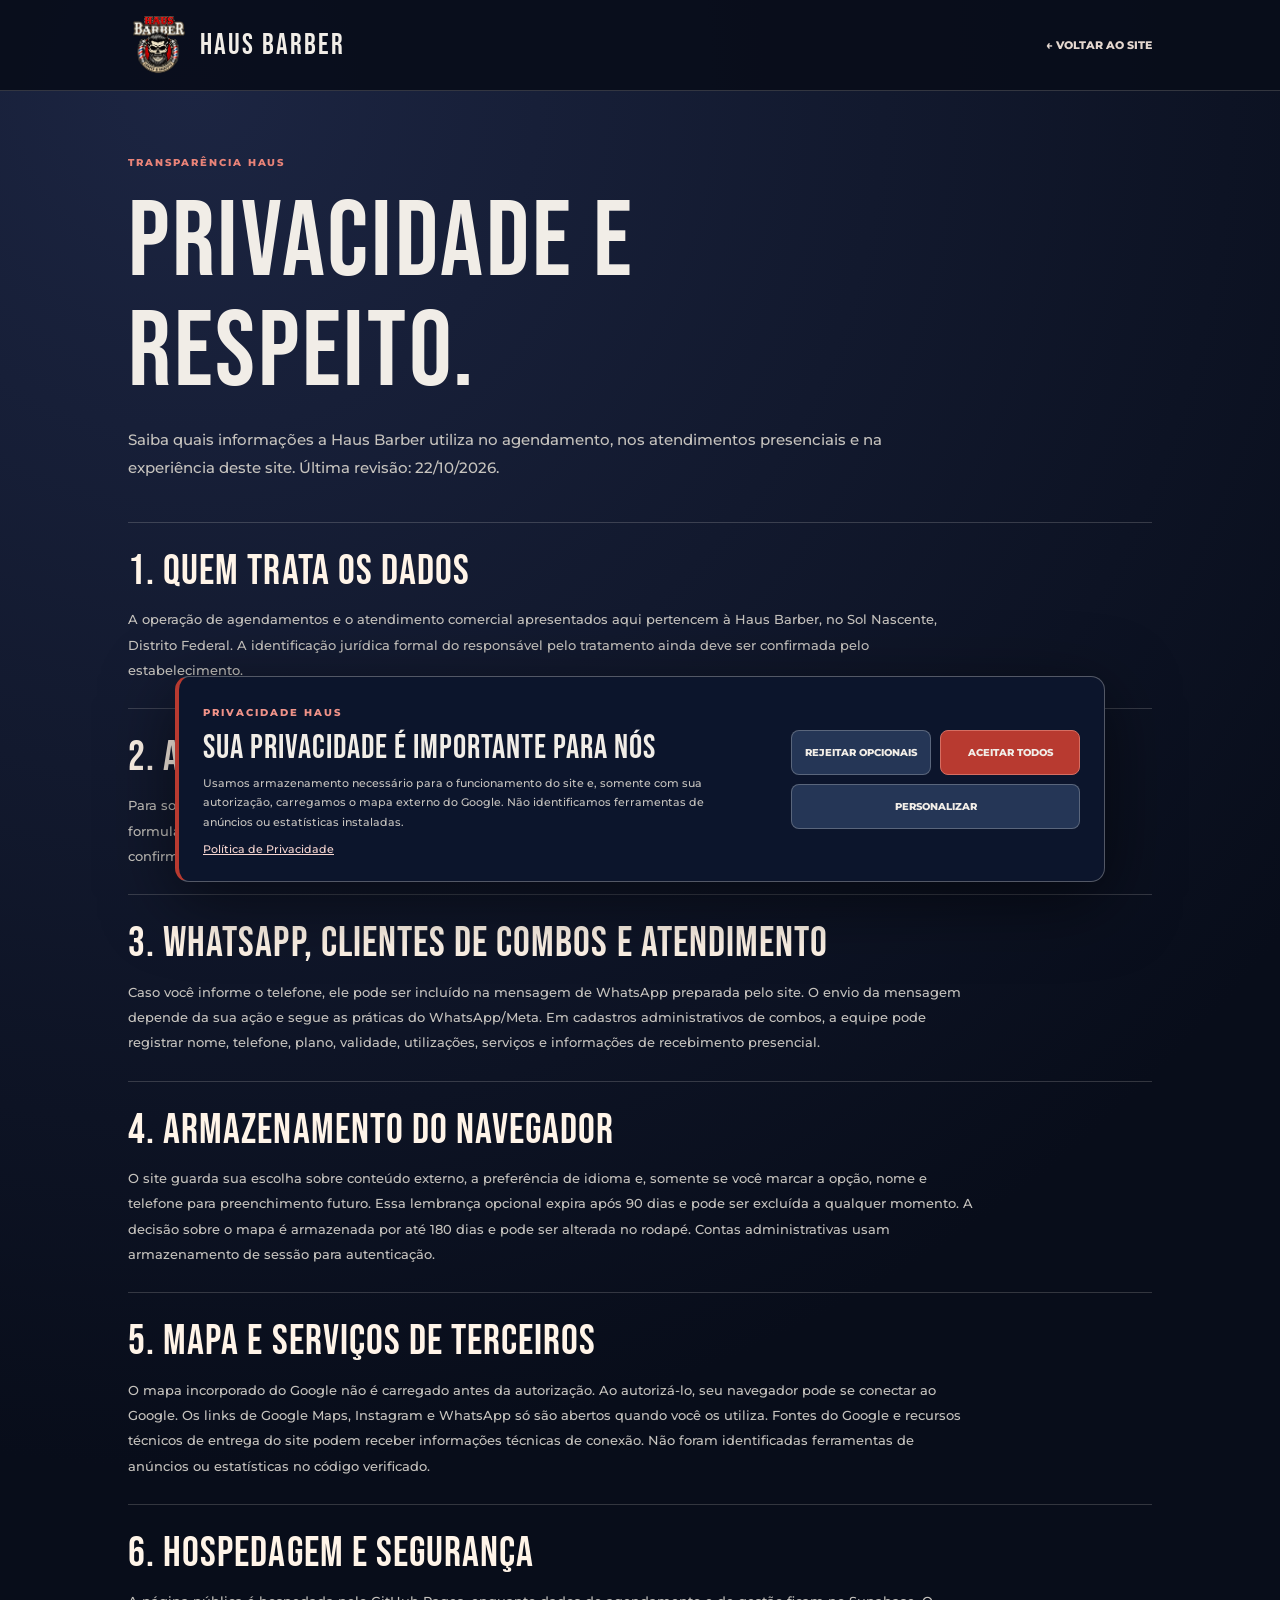
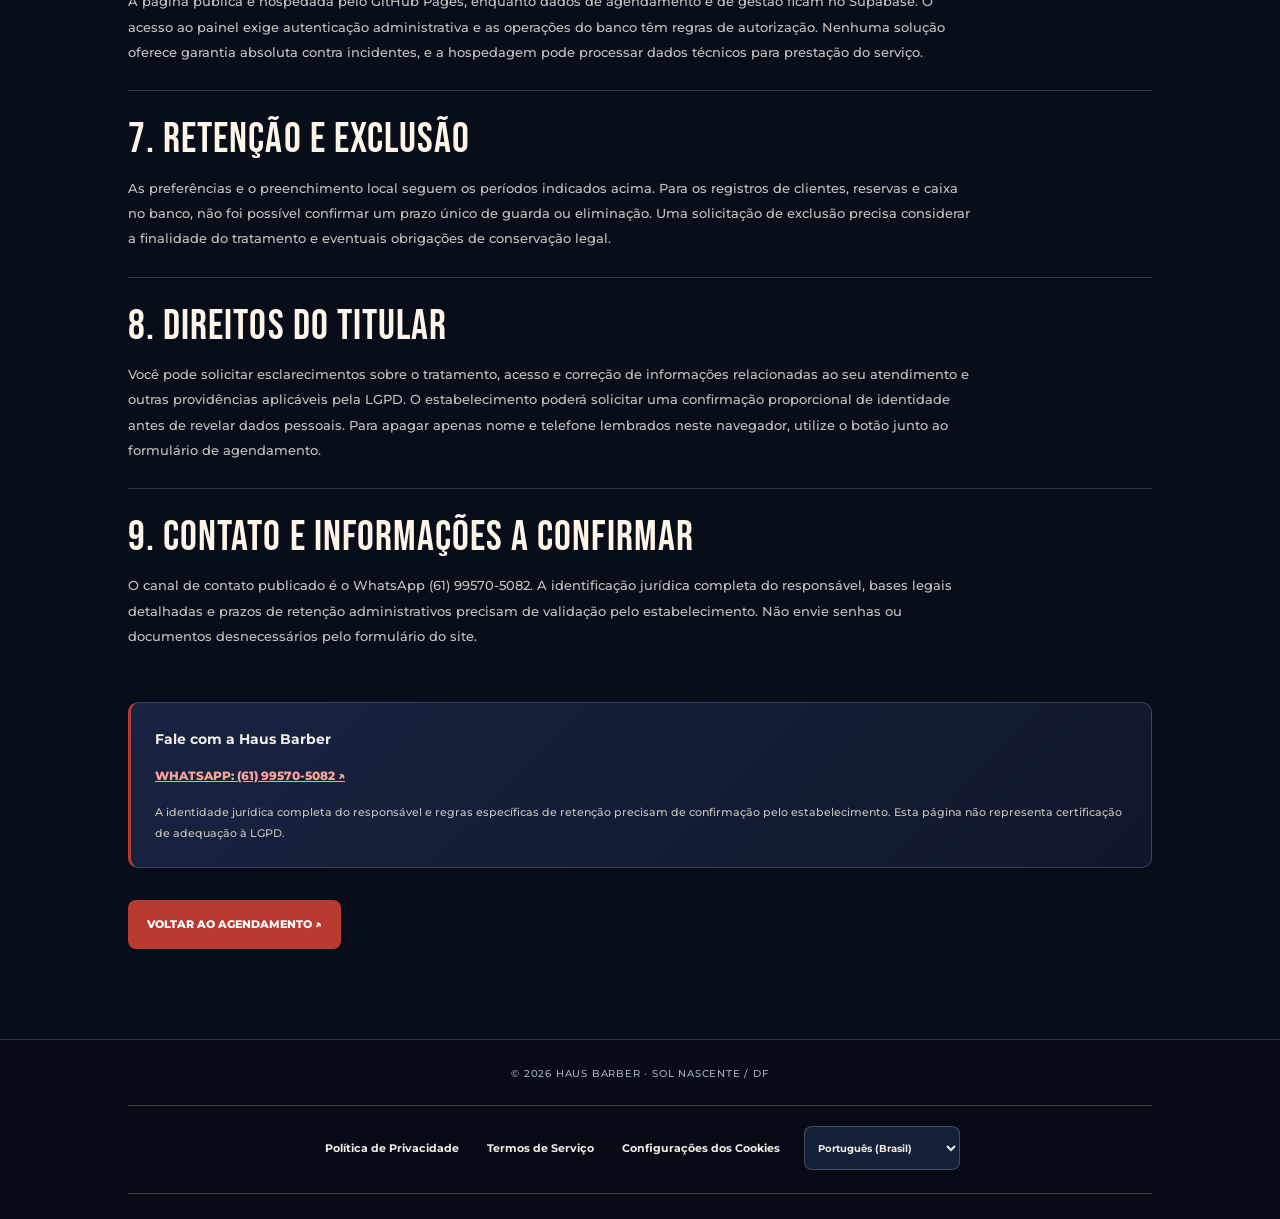
<file: privacidade.html>
<!doctype html>
<html lang="pt-BR"><head>
<meta charset="utf-8"><meta name="viewport" content="width=device-width,initial-scale=1,viewport-fit=cover">
<meta name="theme-color" content="#080d1a">
<meta name="robots" content="index,follow">
<link rel="icon" type="image/png" href="logo-haus-barber-transparente.png">
<link rel="preconnect" href="https://fonts.googleapis.com"><link rel="preconnect" href="https://fonts.gstatic.com" crossorigin>
<link href="https://fonts.googleapis.com/css2?family=Bebas+Neue&family=Montserrat:wght@400;500;600;700;800&display=swap" rel="stylesheet">
<link rel="stylesheet" href="haus-legal.css?v=1.0"><link rel="stylesheet" href="haus-experience.css?v=1.0">
<title>Privacidade e dados pessoais | Haus Barber</title>
</head><body data-haus-legal="privacy">
<a class="haus-legal-skip" href="#conteudo">Pular para o conteúdo</a>
<header class="haus-legal-header"><div class="haus-legal-wrap haus-legal-header-inner">
<a href="./" class="haus-legal-brand"><img src="logo-haus-barber-transparente.png" alt="" width="64" height="64"><span>HAUS BARBER</span></a>
<a href="./" class="haus-legal-back" id="haus-legal-back">← Voltar ao site</a>
</div></header>
<main id="conteudo" class="haus-legal-wrap haus-legal-main">
<div class="haus-legal-eyebrow" id="haus-legal-eyebrow">TRANSPARÊNCIA HAUS</div>
<h1 id="haus-legal-heading">PRIVACIDADE E RESPEITO.</h1>
<p id="haus-legal-lead" class="haus-legal-lead"></p>
<div id="haus-legal-sections"></div>
<div class="haus-legal-contact">
<strong id="haus-legal-contact-title">Fale com a Haus Barber</strong>
<a href="https://wa.me/5561995705082" target="_blank" rel="noopener noreferrer">WHATSAPP: (61) 99570-5082 ↗</a>
<p id="haus-legal-note">Esta página descreve as práticas conhecidas. Informações jurídicas específicas devem ser confirmadas pelo responsável.</p>
</div>
<a href="./#agendar" class="haus-legal-cta" id="haus-legal-cta">VOLTAR AO AGENDAMENTO ↗</a>
</main>
<footer class="haus-legal-footer"><div class="haus-legal-wrap"><div class="haus-legal-footer-brand">© 2026 HAUS BARBER · SOL NASCENTE / DF</div>
<nav class="haus-global-footer" aria-label="Privacidade e idiomas">
<a href="privacidade.html" class="haus-global-link">Política de Privacidade</a>
<a href="termos.html" class="haus-global-link">Termos de Serviço</a>
<button type="button" class="haus-global-link" id="haus-cookie-settings">Configurações dos Cookies</button>
<label class="haus-language-field"><span class="haus-privacy-sr-only">Idioma do site</span><select id="haus-language" class="haus-language-select" aria-label="Idioma do site">
<option value="pt-BR">Português (Brasil)</option><option value="en">English</option><option value="es">Español</option><option value="ja">日本語</option><option value="de">Deutsch</option></select></label>
</nav></div></footer>
<script defer src="haus-i18n-data.js?v=1.0"></script>
<script defer src="haus-legal-data.js?v=1.0"></script>
<script defer src="haus-legal.js?v=1.0"></script>
<script defer src="haus-experience.js?v=1.0"></script>
</body></html>
</file>
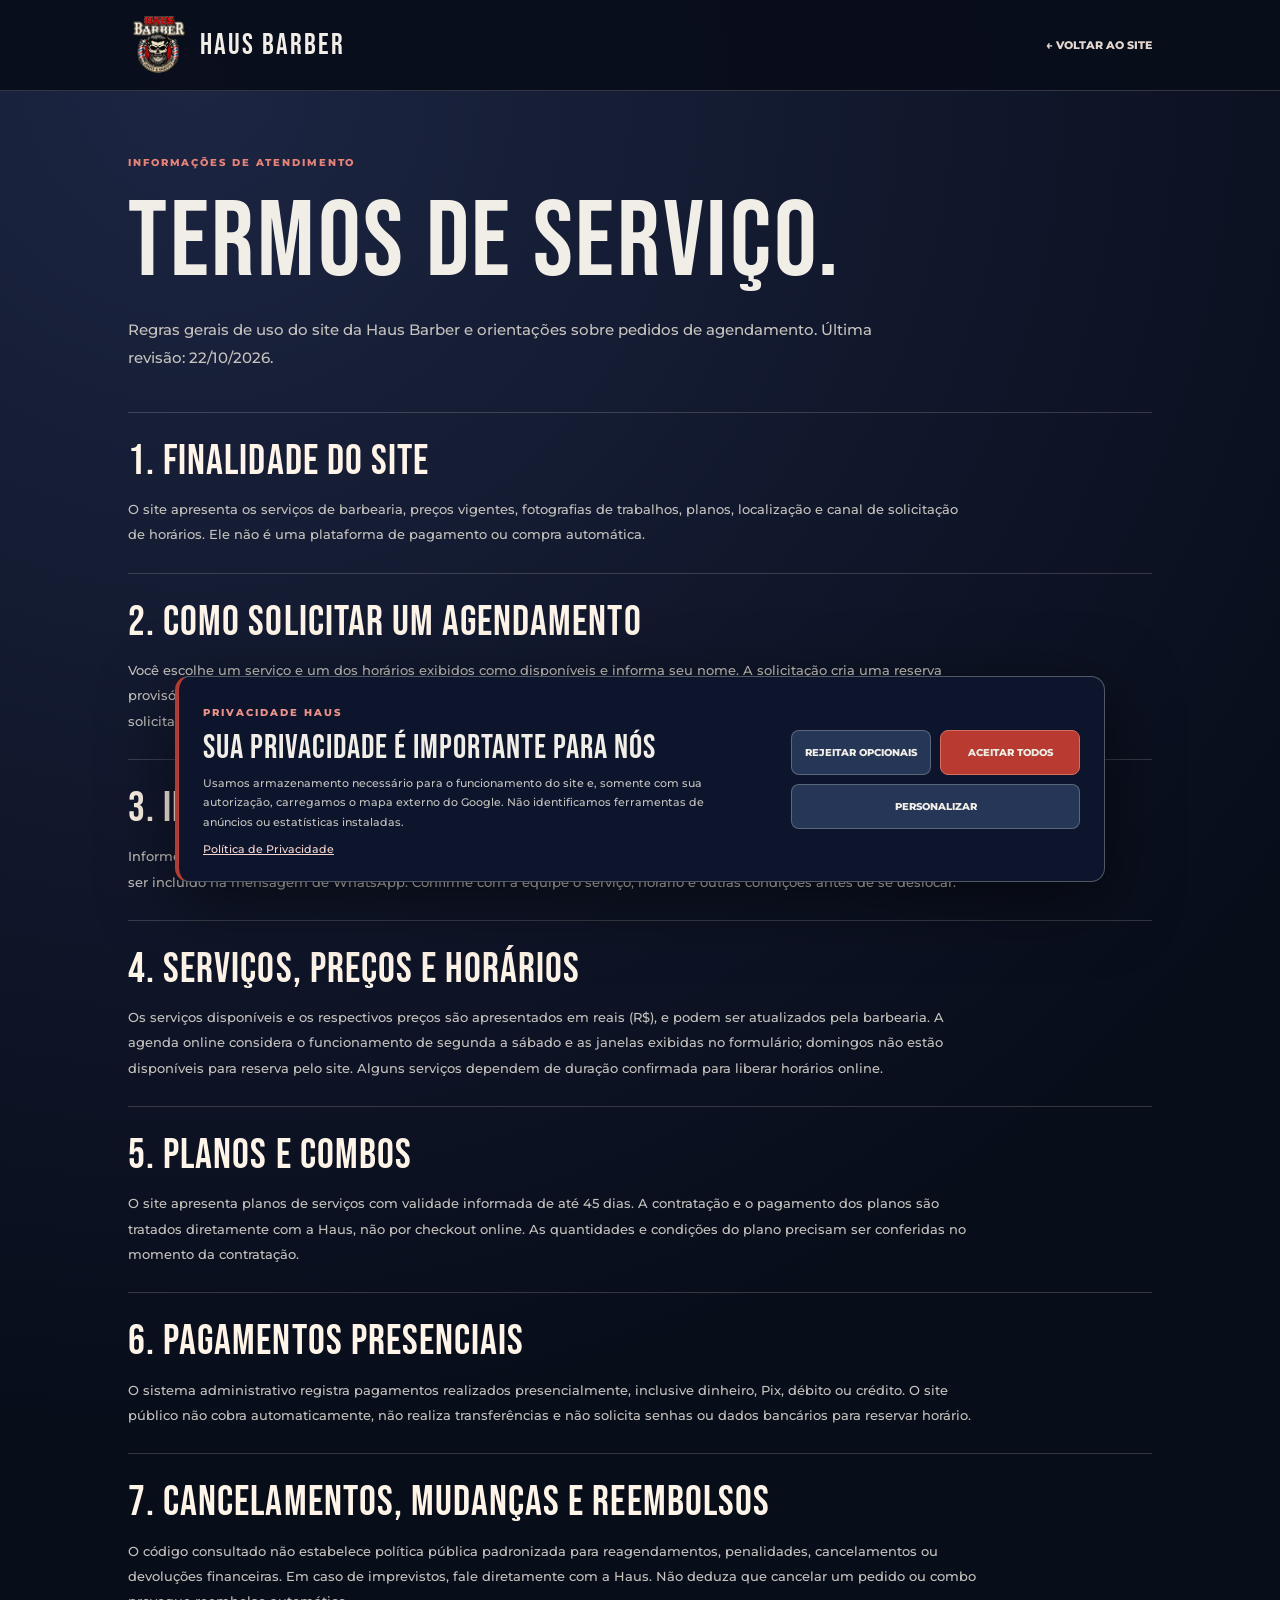
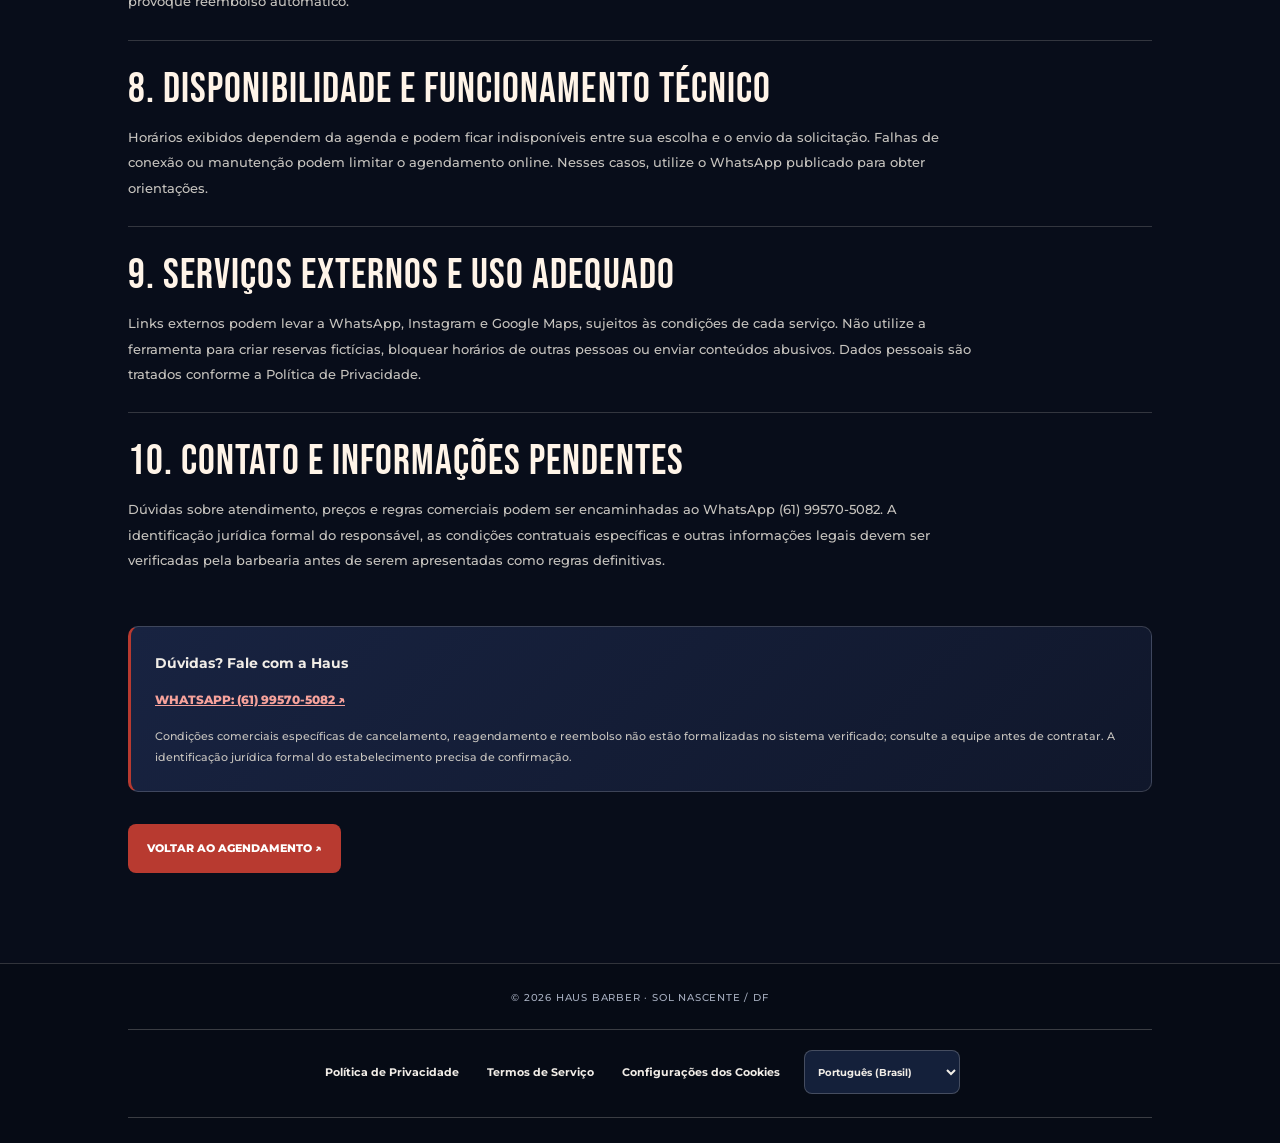
<file: termos.html>
<!doctype html>
<html lang="pt-BR"><head>
<meta charset="utf-8"><meta name="viewport" content="width=device-width,initial-scale=1,viewport-fit=cover">
<meta name="theme-color" content="#080d1a">
<meta name="robots" content="index,follow">
<link rel="icon" type="image/png" href="logo-haus-barber-transparente.png">
<link rel="preconnect" href="https://fonts.googleapis.com"><link rel="preconnect" href="https://fonts.gstatic.com" crossorigin>
<link href="https://fonts.googleapis.com/css2?family=Bebas+Neue&family=Montserrat:wght@400;500;600;700;800&display=swap" rel="stylesheet">
<link rel="stylesheet" href="haus-legal.css?v=1.0"><link rel="stylesheet" href="haus-experience.css?v=1.0">
<title>Termos de Serviço | Haus Barber</title>
</head><body data-haus-legal="terms">
<a class="haus-legal-skip" href="#conteudo">Pular para o conteúdo</a>
<header class="haus-legal-header"><div class="haus-legal-wrap haus-legal-header-inner">
<a href="./" class="haus-legal-brand"><img src="logo-haus-barber-transparente.png" alt="" width="64" height="64"><span>HAUS BARBER</span></a>
<a href="./" class="haus-legal-back" id="haus-legal-back">← Voltar ao site</a>
</div></header>
<main id="conteudo" class="haus-legal-wrap haus-legal-main">
<div class="haus-legal-eyebrow" id="haus-legal-eyebrow">TRANSPARÊNCIA HAUS</div>
<h1 id="haus-legal-heading">TERMOS DE SERVIÇO.</h1>
<p id="haus-legal-lead" class="haus-legal-lead"></p>
<div id="haus-legal-sections"></div>
<div class="haus-legal-contact">
<strong id="haus-legal-contact-title">Fale com a Haus Barber</strong>
<a href="https://wa.me/5561995705082" target="_blank" rel="noopener noreferrer">WHATSAPP: (61) 99570-5082 ↗</a>
<p id="haus-legal-note">Esta página descreve as práticas conhecidas. Informações jurídicas específicas devem ser confirmadas pelo responsável.</p>
</div>
<a href="./#agendar" class="haus-legal-cta" id="haus-legal-cta">VOLTAR AO AGENDAMENTO ↗</a>
</main>
<footer class="haus-legal-footer"><div class="haus-legal-wrap"><div class="haus-legal-footer-brand">© 2026 HAUS BARBER · SOL NASCENTE / DF</div>
<nav class="haus-global-footer" aria-label="Privacidade e idiomas">
<a href="privacidade.html" class="haus-global-link">Política de Privacidade</a>
<a href="termos.html" class="haus-global-link">Termos de Serviço</a>
<button type="button" class="haus-global-link" id="haus-cookie-settings">Configurações dos Cookies</button>
<label class="haus-language-field"><span class="haus-privacy-sr-only">Idioma do site</span><select id="haus-language" class="haus-language-select" aria-label="Idioma do site">
<option value="pt-BR">Português (Brasil)</option><option value="en">English</option><option value="es">Español</option><option value="ja">日本語</option><option value="de">Deutsch</option></select></label>
</nav></div></footer>
<script defer src="haus-i18n-data.js?v=1.0"></script>
<script defer src="haus-legal-data.js?v=1.0"></script>
<script defer src="haus-legal.js?v=1.0"></script>
<script defer src="haus-experience.js?v=1.0"></script>
</body></html>
</file>
<file: haus-legal.css>
:root{color-scheme:dark;--bg:#080d1a;--panel:#101936;--cream:#f1ede7;--red:#b83a30;--muted:#c6c3be;--line:rgba(241,237,231,.18)}
*{box-sizing:border-box}html{scroll-behavior:smooth}body{background:radial-gradient(circle at 15% 3%,#1c2542 0,#080d1a 47%);color:var(--cream);margin:0;min-height:100dvh;font:500 14px/1.85 Montserrat,Arial,sans-serif}a{color:inherit}a:focus-visible,button:focus-visible,select:focus-visible{outline:3px solid #fa897d;outline-offset:4px}h1,h2{font-family:'Bebas Neue','Arial Narrow',Impact,sans-serif;font-weight:400;line-height:1.03;letter-spacing:.025em;overflow-wrap:anywhere}h1{font-size:clamp(56px,10vw,107px);max-width:860px;margin:15px 0 18px}h2{font-size:clamp(30px,4vw,42px);margin:0 0 14px;color:#fff4e8}p{color:var(--muted);margin:0 0 14px}strong{color:var(--cream)}.haus-legal-skip{position:absolute;left:12px;top:-90px;padding:10px;background:var(--red);z-index:20}.haus-legal-skip:focus{top:12px}.haus-legal-wrap{max-width:1080px;margin:0 auto;padding-inline:28px}.haus-legal-header{background:#080d1ae8;border-bottom:1px solid var(--line)}.haus-legal-header-inner{display:flex;justify-content:space-between;align-items:center;gap:16px;min-height:90px}.haus-legal-brand{display:inline-flex;align-items:center;gap:12px;text-decoration:none;font:400 29px 'Bebas Neue',Impact,sans-serif;letter-spacing:.07em}.haus-legal-brand img{object-fit:contain;height:60px;width:60px}.haus-legal-back{display:inline-flex;align-items:center;min-height:44px;text-decoration:none;font-size:11px;font-weight:800;color:#e4d7cf}.haus-legal-back:hover{color:#ff9b8f}.haus-legal-main{padding-block:63px 90px}.haus-legal-eyebrow{color:#e98378;font-size:10px;letter-spacing:.19em;font-weight:800}.haus-legal-lead{max-width:800px;font-size:15px;line-height:1.9;margin-bottom:39px}.haus-legal-section{padding:27px 0 25px;border-top:1px solid var(--line)}.haus-legal-section p{max-width:850px;font-size:13px;line-height:1.95;margin-bottom:14px}.haus-legal-section p:last-child{margin-bottom:0}.haus-legal-contact{background:linear-gradient(135deg,#182341,#10172b);border:1px solid var(--line);border-left:3px solid var(--red);padding:24px;margin:28px 0 32px;border-radius:10px}.haus-legal-contact strong{display:block;font-size:14px;margin-bottom:10px}.haus-legal-contact a{color:#f6a29b;font-size:12px;font-weight:800}.haus-legal-contact p{font-size:11px;margin:13px 0 0}.haus-legal-cta{display:inline-flex;align-items:center;min-height:49px;padding:12px 19px;background:var(--red);color:#fff;font-size:11px;font-weight:800;text-decoration:none;border-radius:8px}.haus-legal-cta:hover{background:#ce473c}.haus-legal-footer{padding:25px 0;background:#060b15;border-top:1px solid var(--line)}.haus-legal-footer-brand{text-align:center;font-size:10px;letter-spacing:.08em;color:#a6aebf;margin-bottom:22px}.haus-legal-footer .haus-global-footer{margin:0 auto}.haus-privacy-sr-only{position:absolute;width:1px;height:1px;overflow:hidden;clip-path:inset(50%);white-space:nowrap}html[lang="ja"] body{font-family:YuGothic,Meiryo,'Noto Sans JP',Montserrat,Arial,sans-serif}html[lang="ja"] h1,html[lang="ja"] h2{font-family:YuGothic,Meiryo,'Noto Sans JP',sans-serif;font-weight:800;letter-spacing:0;line-height:1.4}html[lang="de"] h1{font-size:clamp(42px,8vw,88px)}
@media(max-width:640px){.haus-legal-wrap{padding-inline:18px}.haus-legal-header-inner{min-height:74px}.haus-legal-brand{font-size:24px}.haus-legal-brand img{width:49px;height:49px}.haus-legal-back{font-size:10px}.haus-legal-main{padding-block:38px 60px}.haus-legal-section{padding-block:23px}.haus-legal-section p{font-size:12px}.haus-legal-contact{padding:17px}}
@media(prefers-reduced-motion:reduce){html{scroll-behavior:auto}}
</file>
<file: haus-experience.css>
/* Haus Barber: privacy, consent, opt-in and i18n. Original Navy / Cream / Red design preserved. */
:root{--haus-exp-bg:#080d1a;--haus-exp-panel:#101936;--haus-exp-accent:#b83a30;--haus-exp-cream:#f1ede7;--haus-exp-muted:#c6c3be;--haus-exp-line:rgba(241,237,231,.22)}
.haus-global-footer{display:flex;align-items:center;justify-content:center;flex-wrap:wrap;gap:14px 26px;padding:20px 0 23px;border-block:1px solid var(--haus-exp-line);min-width:0}
.haus-global-link{appearance:none;display:inline-flex;align-items:center;justify-content:center;min-height:44px;padding:9px 4px;background:transparent;border:0;color:var(--haus-exp-cream);font:700 11px/1.5 Montserrat,Arial,sans-serif;text-decoration:none;text-align:center;cursor:pointer}
.haus-global-link:hover,.haus-global-link:focus-visible{color:#ffb7b1;text-decoration:underline;text-underline-offset:4px}
.haus-language-field{display:flex;align-items:center;min-width:0;position:relative}
.haus-language-select{appearance:auto;min-height:44px;padding:8px 14px;max-width:min(100%,255px);background:#14203a;border:1px solid var(--haus-exp-line);border-radius:8px;color:var(--haus-exp-cream);font:700 11px/1.4 Montserrat,Arial,sans-serif;cursor:pointer}
.haus-language-select option{background:#101936;color:white}
.haus-language-select:focus-visible,.haus-cookie-btn:focus-visible,.haus-cookie-toggle:focus-visible,.haus-map-placeholder button:focus-visible,.haus-remember-label input:focus-visible,.haus-forget-link:focus-visible{outline:3px solid #f29288;outline-offset:3px}
.haus-remember-field{border:1px solid var(--haus-exp-line);padding:15px 17px;border-radius:10px;background:rgba(16,25,54,.64)}
.booking-form .haus-remember-label{display:flex;align-items:flex-start;gap:12px;cursor:pointer;min-height:30px;font-weight:800;font-size:12px;margin:0}
.haus-remember-label input{flex:none;accent-color:var(--haus-exp-accent);margin:1px 0;width:19px;height:19px}
/* Isolate the consent checkbox from the global booking text-input styles. */
.booking-form .haus-remember-label input[type="checkbox"]{
  display:block;appearance:auto;-webkit-appearance:checkbox;
  flex:0 0 19px;width:19px;min-width:19px;max-width:19px;
  height:19px;min-height:19px;max-height:19px;
  margin:1px 0 0;padding:0;border:0;border-radius:3px;
  background:transparent;box-shadow:none;accent-color:var(--haus-exp-accent);
}
.booking-form .haus-remember-label span{display:block;flex:1 1 auto;min-width:0;overflow-wrap:break-word}
.booking-form .haus-remember-field{min-width:0;max-width:100%;overflow-wrap:break-word}
.booking-form .haus-remember-field p{max-width:100%;overflow-wrap:break-word}
.haus-remember-field p{margin:8px 0 0;color:var(--haus-exp-muted);font-size:11px;line-height:1.75}
.haus-remember-field a{color:#ffe3da;text-decoration:underline;text-underline-offset:3px}
.haus-forget-link{border:0;background:transparent;color:#ffb8b0;font-size:11px;font-weight:800;cursor:pointer;min-height:35px;padding:7px 0;margin-top:7px;text-decoration:underline;text-underline-offset:3px}
.haus-contact-field small{font-weight:500;font-size:10px;color:var(--haus-exp-muted)}
.haus-map-placeholder{width:100%;min-height:285px;padding:28px;display:flex;flex-direction:column;align-items:center;justify-content:center;text-align:center;gap:14px;background:linear-gradient(145deg,#101936,#19274a);border:1px solid var(--haus-exp-line);border-radius:12px}
.haus-map-placeholder strong{font:400 clamp(27px,4vw,39px)/1.08 'Bebas Neue',Impact,sans-serif;letter-spacing:.03em;color:var(--haus-exp-cream)}
.haus-map-placeholder p{max-width:370px;margin:0;color:var(--haus-exp-muted);font-size:11px;line-height:1.7}
.haus-map-placeholder button{border:1px solid #c6584c;border-radius:8px;background:var(--haus-exp-accent);color:#fff9f2;padding:12px 18px;font:800 11px Montserrat,Arial,sans-serif;cursor:pointer;min-height:44px}
.haus-map-placeholder button:hover{background:#ce473c}
#haus-external-map[hidden],.haus-cookie-banner[hidden],.haus-cookie-overlay[hidden]{display:none!important}
#haus-external-map{width:100%;height:100%;min-height:300px;border:0}
.haus-cookie-banner{position:fixed;z-index:250;bottom:18px;left:50%;transform:translateX(-50%);width:min(100% - 28px,930px);padding:22px 24px;border:1px solid rgba(241,237,231,.31);border-left:4px solid var(--haus-exp-accent);border-radius:14px;background:#0c152c;box-shadow:0 18px 70px rgba(0,0,0,.55);color:var(--haus-exp-cream);display:flex;align-items:center;justify-content:space-between;gap:25px}
.haus-cookie-copy{min-width:0;max-width:530px}
.haus-cookie-copy .haus-cookie-kicker{font:800 10px Montserrat,Arial,sans-serif;letter-spacing:.2em;color:#ef9288}
.haus-cookie-copy h2{font:400 clamp(26px,4vw,33px)/1 'Bebas Neue',Impact,sans-serif;letter-spacing:.03em;margin:7px 0 9px;color:var(--haus-exp-cream)}
.haus-cookie-copy p{margin:0;color:var(--haus-exp-muted);font-size:11px;line-height:1.75}
.haus-cookie-copy a{color:#f7d6d1;text-decoration:underline}
.haus-cookie-actions{display:grid;grid-template-columns:repeat(2,minmax(118px,1fr));gap:9px;min-width:280px}
.haus-cookie-btn{background:#253656;color:var(--haus-exp-cream);border:1px solid rgba(241,237,231,.26);border-radius:8px;min-height:45px;padding:11px 13px;font:800 10px/1.3 Montserrat,Arial,sans-serif;white-space:normal;cursor:pointer}
.haus-cookie-btn:hover{background:#344563}
.haus-cookie-btn.primary{background:var(--haus-exp-accent);border-color:#d66e62}
.haus-cookie-btn.primary:hover{background:#ce473c}
.haus-cookie-btn.full{grid-column:1 / -1}
.haus-cookie-overlay{position:fixed;inset:0;z-index:260;display:grid;place-items:center;padding:14px;background:rgba(3,7,17,.82);backdrop-filter:blur(7px)}
.haus-cookie-panel{width:min(100%,520px);max-height:calc(100dvh - 28px);overflow-y:auto;border:1px solid var(--haus-exp-line);border-radius:15px;padding:27px;background:#111d37;box-shadow:0 20px 75px rgba(0,0,0,.55);color:var(--haus-exp-cream)}
.haus-cookie-panel-head{display:flex;align-items:flex-start;justify-content:space-between;gap:15px}
.haus-cookie-panel h2{font:400 clamp(28px,5vw,42px)/1 'Bebas Neue',Impact,sans-serif;letter-spacing:.03em;margin:0 0 14px}
.haus-cookie-panel p{font-size:11px;line-height:1.7;color:var(--haus-exp-muted);margin:8px 0}
.haus-cookie-dismiss{min-width:38px;min-height:38px;border:1px solid var(--haus-exp-line);border-radius:8px;color:var(--haus-exp-cream);background:#283553;font-size:22px;cursor:pointer}
.haus-cookie-pref{display:flex;align-items:flex-start;justify-content:space-between;gap:15px;margin-top:17px;border:1px solid var(--haus-exp-line);border-radius:10px;padding:14px;background:#192944}
.haus-cookie-pref strong{display:block;font-size:12px;margin-bottom:4px}
.haus-cookie-pref p{margin:0;font-size:10px}
.haus-cookie-pref input{flex:none;width:22px;height:22px;accent-color:var(--haus-exp-accent);margin:3px 0;cursor:pointer}
.haus-cookie-pref .haus-essential-tag{font-size:9px;font-weight:800;color:#bbd9c7;white-space:nowrap}
.haus-cookie-panel-actions{display:grid;grid-template-columns:repeat(2,minmax(0,1fr));gap:9px;margin-top:23px}
.haus-cookie-panel-actions .haus-cookie-btn:first-child{grid-column:1/-1}
.haus-privacy-sr-only{position:absolute!important;width:1px;height:1px;overflow:hidden;clip-path:inset(50%);white-space:nowrap}
html[lang="ja"] body{font-family:'Noto Sans JP','Hiragino Kaku Gothic ProN',YuGothic,Meiryo,Montserrat,Arial,sans-serif}
html[lang="ja"] .haus-global-link,html[lang="ja"] .haus-cookie-btn,html[lang="ja"] .haus-cookie-copy p{font-family:inherit;letter-spacing:0}
html[lang="de"] .haus-cookie-btn,html[lang="de"] .haus-global-link{overflow-wrap:anywhere}
.haus-global-footer *{min-width:0}
@media(max-width:900px){.haus-cookie-banner{flex-direction:column;align-items:stretch;gap:16px}.haus-cookie-actions{min-width:0}.haus-cookie-copy{max-width:none}}
@media(max-width:620px){.haus-global-footer{display:grid;grid-template-columns:repeat(2,minmax(0,1fr));gap:7px 12px;justify-items:stretch}.haus-global-link,.haus-language-select{width:100%;font-size:10px;justify-content:center}.haus-language-field{width:100%}.haus-cookie-banner{bottom:8px;width:calc(100% - 16px);padding:16px;border-radius:12px}.haus-cookie-actions{grid-template-columns:repeat(2,minmax(0,1fr))}.haus-cookie-btn{font-size:10px;padding:9px;min-height:46px}.haus-cookie-panel{padding:19px}.haus-cookie-panel-actions{gap:7px}}
@media(max-width:360px){.haus-global-footer{grid-template-columns:1fr}.haus-cookie-actions{grid-template-columns:1fr}.haus-cookie-btn.full{grid-column:auto}.haus-cookie-pref{padding:11px}.haus-cookie-panel-actions{grid-template-columns:1fr}.haus-cookie-panel-actions .haus-cookie-btn:first-child{grid-column:auto}}
@media(prefers-reduced-motion:reduce){.haus-cookie-banner,.haus-cookie-overlay{animation:none!important;transition:none!important}}

/* Keep the consent placeholder proportional to the existing Haus map card. */
.location-map .haus-map-placeholder{min-height:500px;height:100%}
html[lang="ja"] .hero h1,html[lang="ja"] .section h2,html[lang="ja"] .final-cta h2{font-family:YuGothic,Meiryo,'Noto Sans JP',sans-serif;line-height:1.22;letter-spacing:0;font-weight:800;overflow-wrap:anywhere}
html[lang="de"] .hero h1{overflow-wrap:anywhere;font-size:clamp(51px,7vw,93px)}
@media(max-width:760px){.location-map .haus-map-placeholder{min-height:365px}}


/* Compact booking opt-in: mobile first, no clipped label or oversized checkbox. */
@media(max-width:640px){
  .booking-form{grid-template-columns:minmax(0,1fr)}
  .booking-form .haus-remember-field{padding:12px 13px;border-radius:10px}
  .booking-form .haus-remember-label{
    display:flex;align-items:center;gap:10px;margin:0;min-width:0;min-height:24px;
    font-size:12px;line-height:1.5;font-weight:700
  }
  .booking-form .haus-remember-label input[type="checkbox"]{
    flex:0 0 18px;width:18px;min-width:18px;max-width:18px;
    height:18px;min-height:18px;max-height:18px;margin:0;padding:0
  }
  .booking-form .haus-remember-field p{margin:7px 0 0;font-size:10.5px;line-height:1.55}
  .booking-form .haus-forget-link{font-size:10.5px;min-height:32px;margin-top:5px}
  .booking-form .haus-contact-field small{font-size:10px}
}
@media(max-width:370px){
  .booking-form .haus-remember-field{padding:11px 12px}
  .booking-form .haus-remember-label{gap:9px;font-size:11.5px}
  .booking-form .haus-remember-field p{font-size:10px}
}


/* Footer language selector: compact control, accessible label, no overlapping links.
   The visually hidden text is still read by assistive technology. */
.haus-global-footer{
  column-gap:clamp(10px,1.65vw,20px);
  row-gap:10px;
}
.haus-global-footer .haus-global-link{
  max-width:100%;
  overflow-wrap:break-word;
}
.haus-global-footer .haus-language-field{
  display:flex;
  flex:0 0 auto;
  align-items:center;
  justify-content:center;
  width:auto;
  max-width:100%;
}
.haus-global-footer .haus-language-select{
  display:block;
  box-sizing:border-box;
  width:156px;
  min-width:0;
  max-width:100%;
  min-height:44px;
  padding:8px 9px;
  font:700 10px/1.4 Montserrat,Arial,sans-serif;
  text-overflow:clip;
}
@media(max-width:620px){
  .haus-global-footer .haus-language-field{width:100%}
  .haus-global-footer .haus-language-select{width:min(100%,156px)}
}
@media(max-width:360px){
  .haus-global-footer .haus-language-field{width:auto;max-width:100%;margin-inline:auto}
}
</file>
